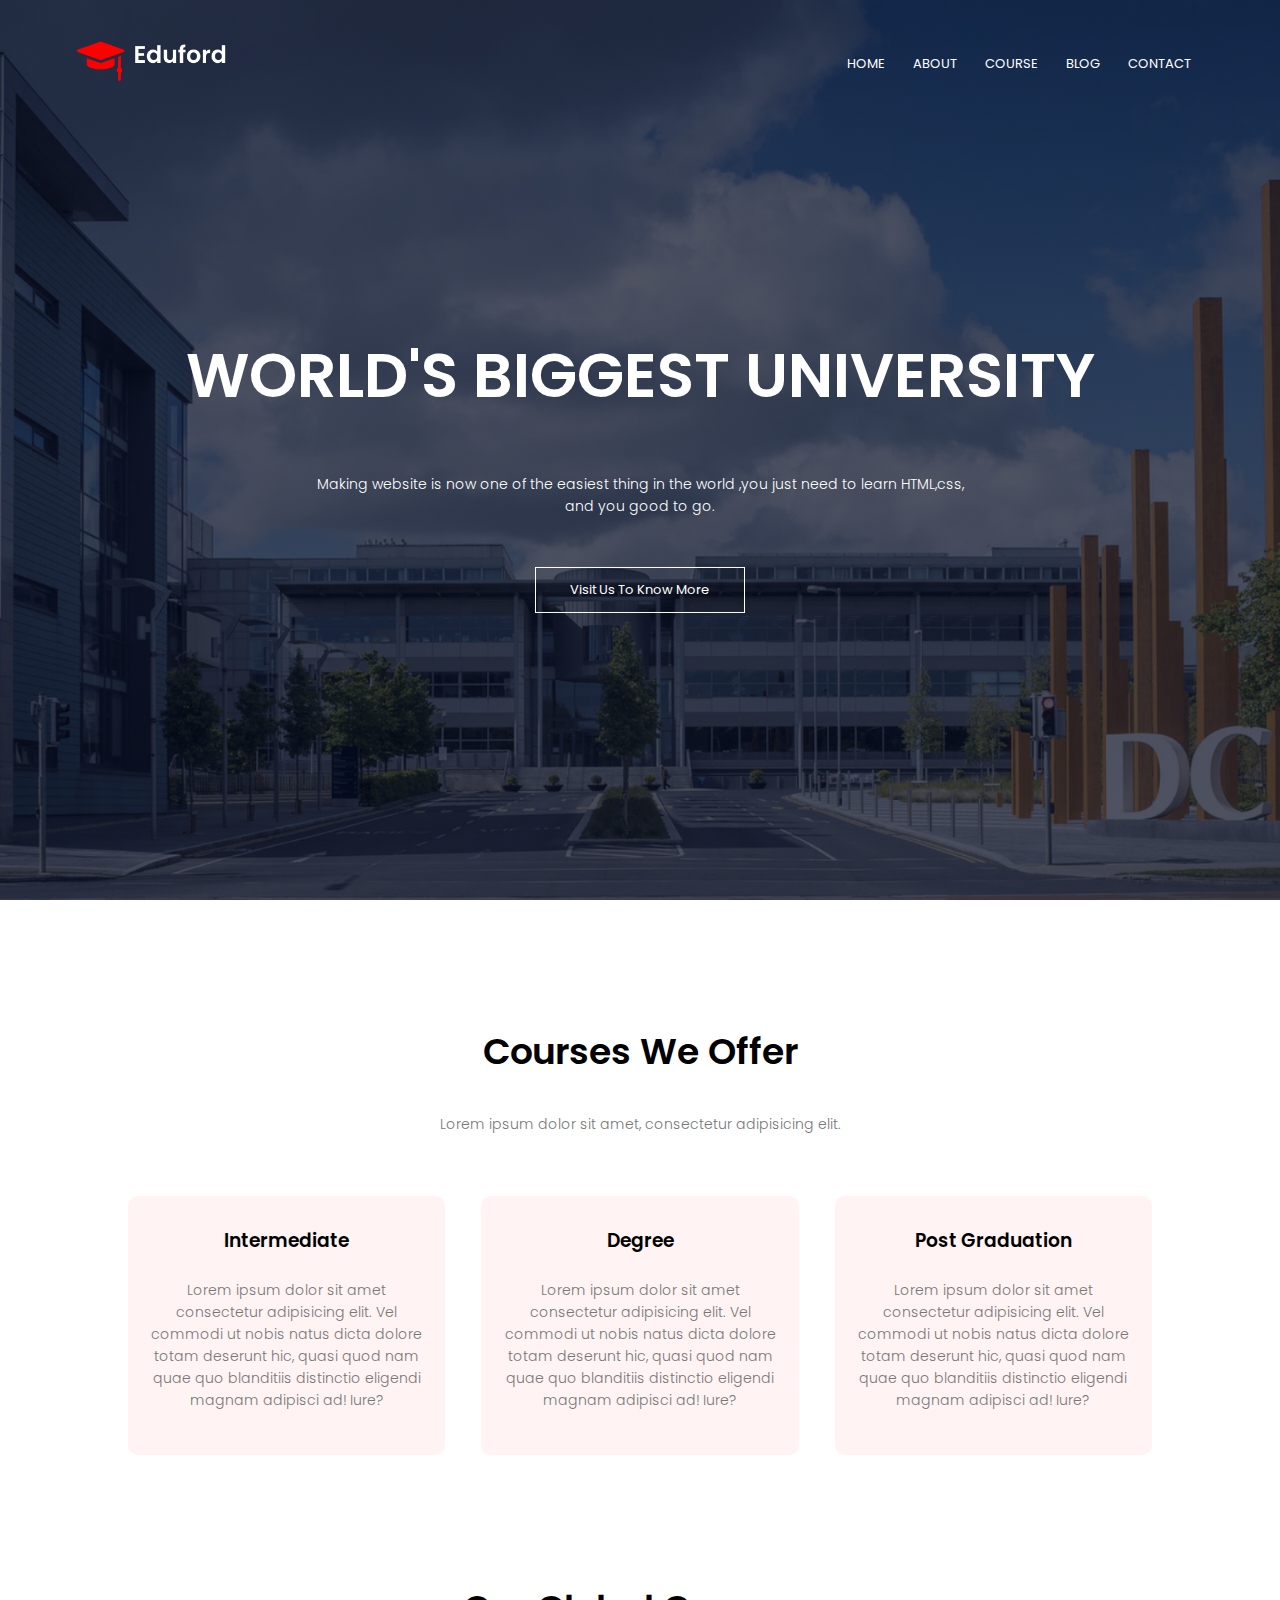
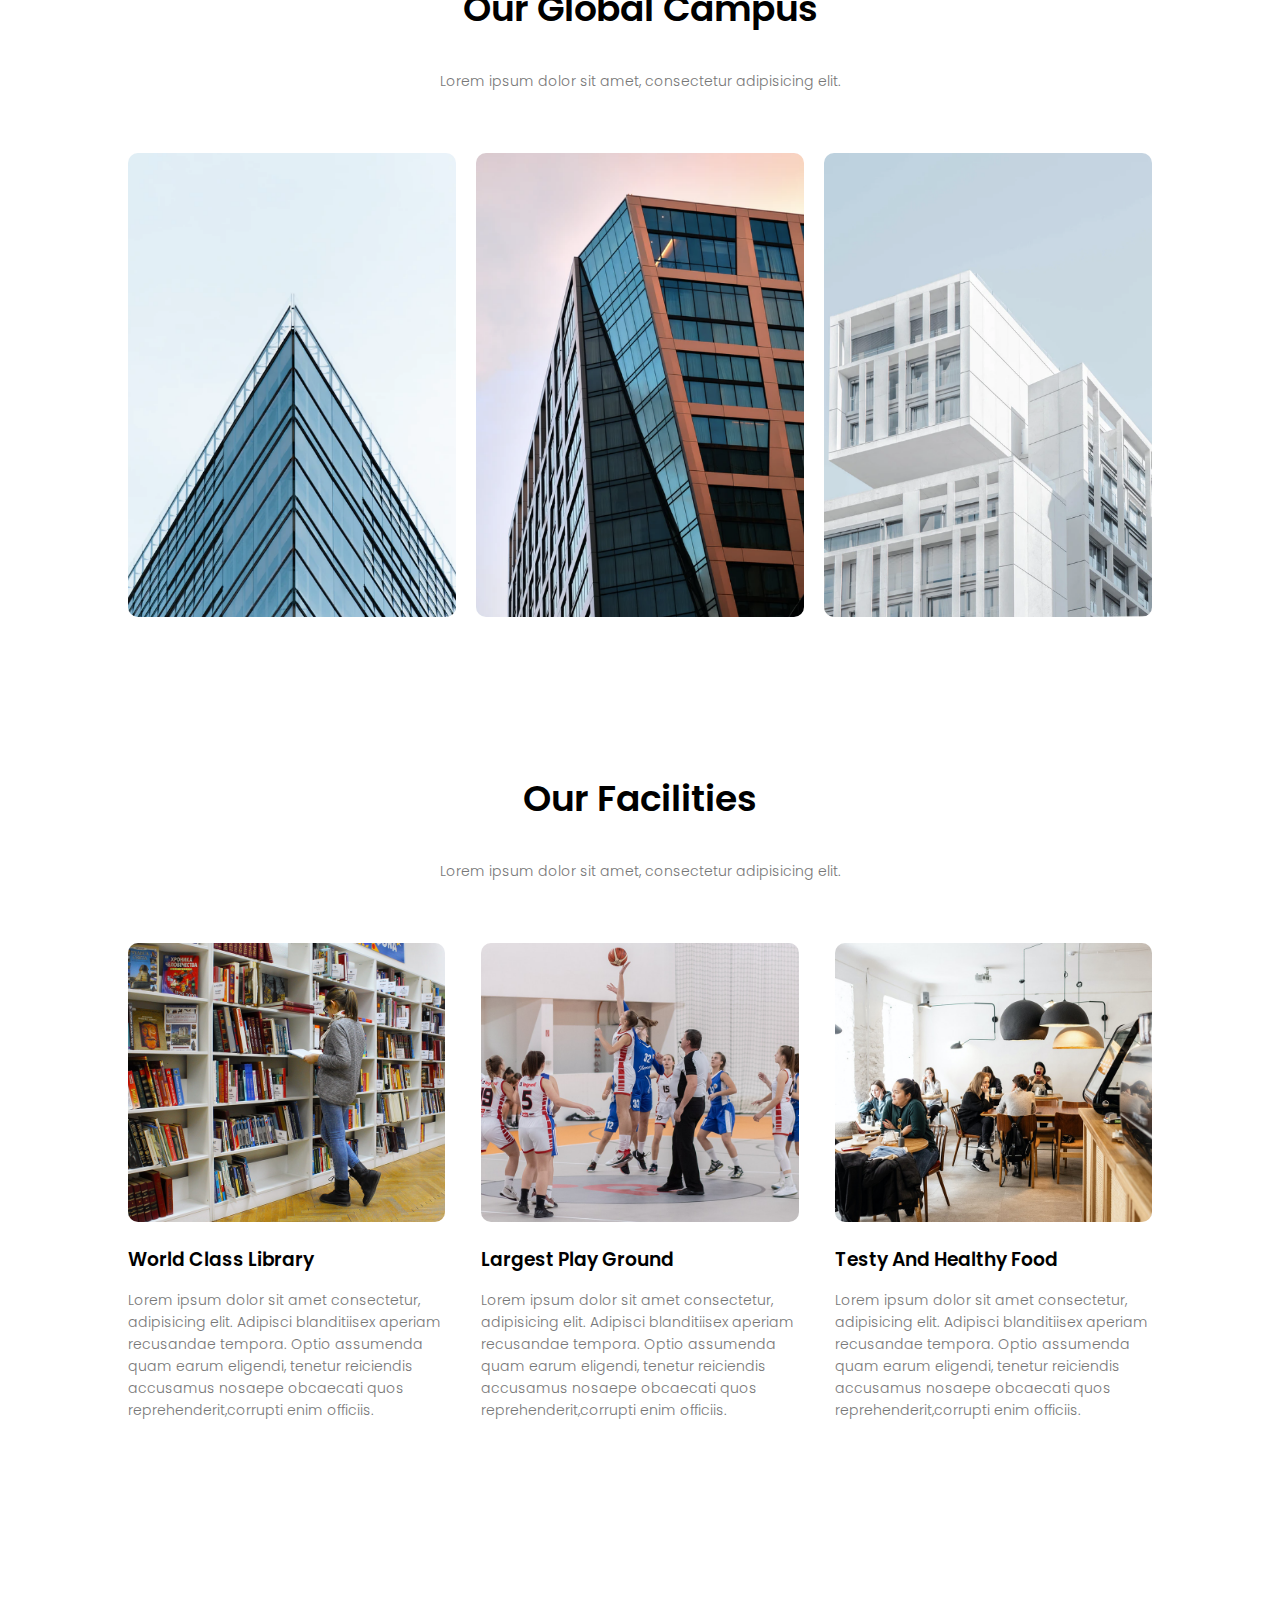
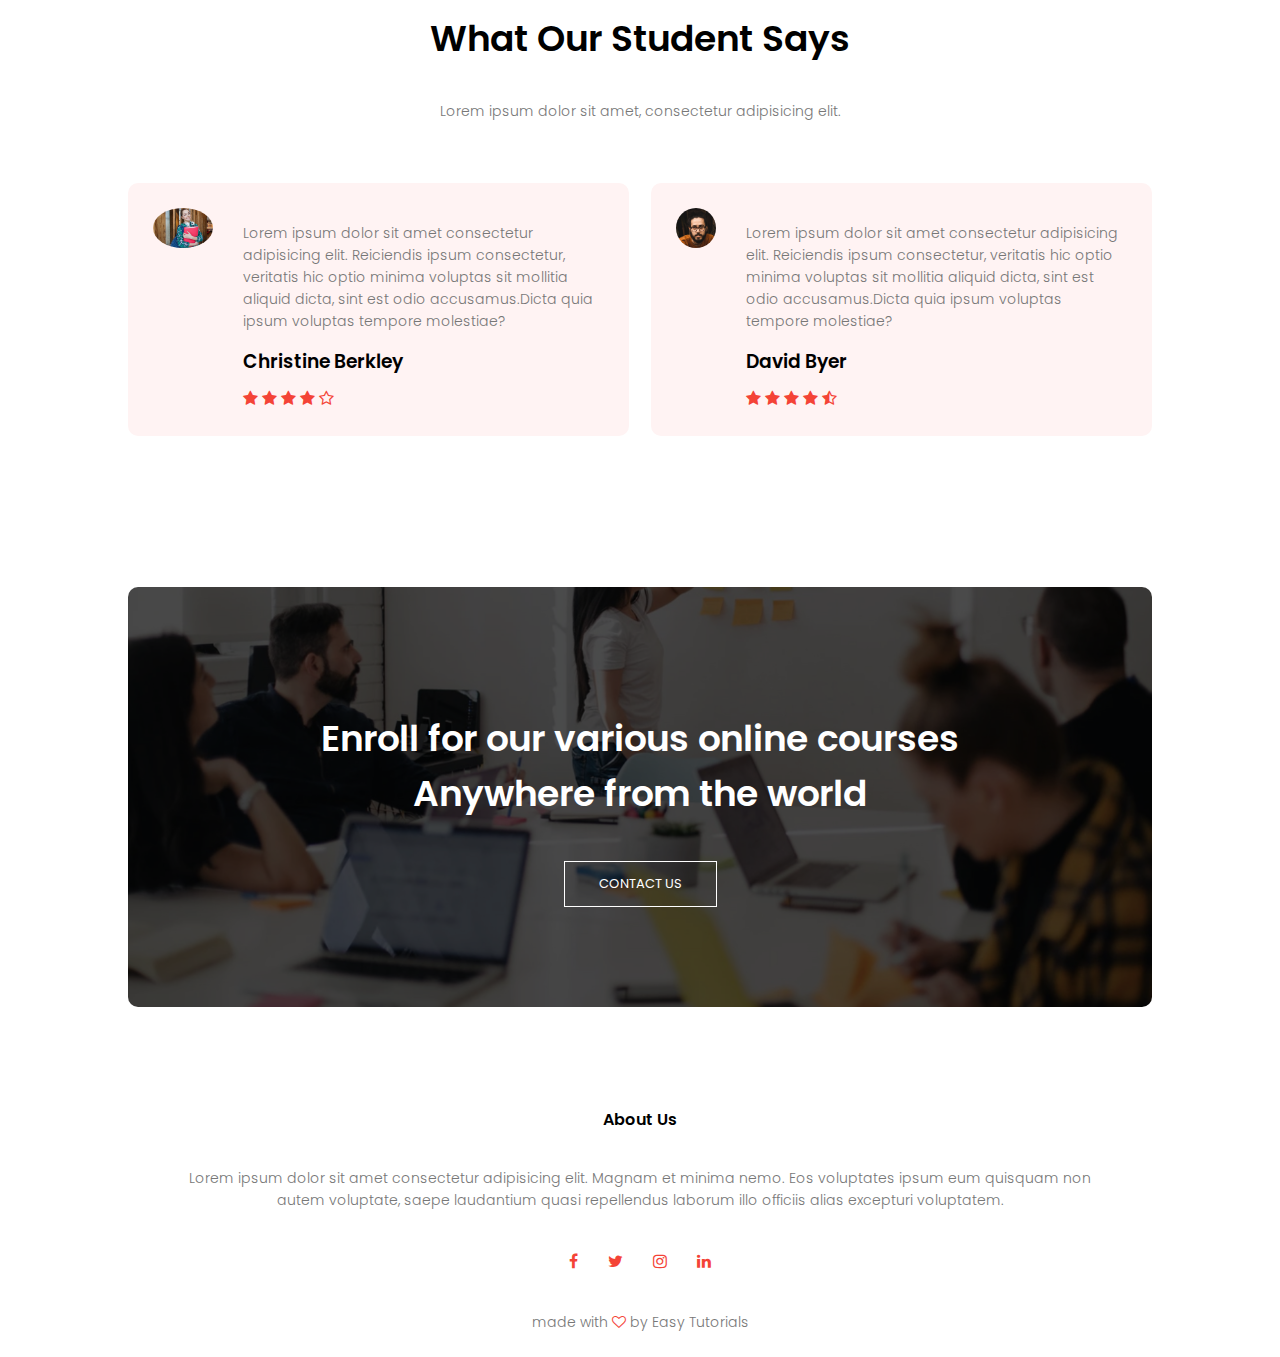
<file: index.html>
<!DOCTYPE html>
<html lang="en">
<head>
    <meta charset="UTF-8">
    <meta name="viewport" content="width=device-width, initial-scale=1.0">
    <title>university website design</title>
    <link rel="stylesheet" href="university.css">
    <link rel="preconnect" href="https://fonts.googleapis.com">
<link rel="preconnect" href="https://fonts.gstatic.com" crossorigin>
<link href="https://fonts.googleapis.com/css2?family=Poppins:wght@100;300;400;600;700&display=swap"
 rel="stylesheet">
 <link rel="stylesheet" href="https://stackpath.bootstrapcdn.com/font-awesome/4.7.0/css/font-awesome.min.css">
</head>
<body>
    <section class="header">
       <nav>
        <a href="proj.html"><img src="eduford_img/logo.png"></a>
        <div class="nav-links" id="navLinks">
            <i class="fa fa-times" onclick="hidemenu()"></i>
            

            <ul>
                <li><a href="proj.html">HOME</a></li>
                <li><a href="about.html">ABOUT</a></li>
                <li><a href="course.html">COURSE</a></li>
                <li><a href="blog.html">BLOG</a></li>
                <li><a href="contact.html">CONTACT</a></li>
           

            </ul>
        </div>
        <i class="fa fa-bars" onclick="showmenu()"></i>

       </nav> 
       <div class="text-box">
        <h1>WORLD'S BIGGEST UNIVERSITY</h1>
        <P>Making website is now one of the easiest thing in the world ,you just need 
            to learn HTML,css,<br> and you good to go.
        </P>
        <a href=""class="hero-btn">Visit Us To Know More</a>
       </div>
       </div>
    </section>


    <section class="Course">
        <h1>Courses We Offer</h1>
        <p>Lorem ipsum dolor sit amet, consectetur adipisicing elit.</p>
        
        <div class="row">
          <div class="course-col">
            <h3>Intermediate</h3>
            <p> Lorem ipsum dolor sit amet consectetur adipisicing elit. Vel commodi ut nobis natus dicta 
                dolore totam deserunt hic, quasi quod nam quae quo blanditiis distinctio eligendi magnam 
                adipisci ad! Iure?</p>
           </div>

           <div class="course-col">
            <h3>Degree</h3>
            <p> Lorem ipsum dolor sit amet consectetur adipisicing elit. Vel commodi ut nobis natus dicta 
                dolore totam deserunt hic, quasi quod nam quae quo blanditiis distinctio eligendi magnam 
                adipisci ad! Iure?</p>
           </div>

           <div class="course-col">
            <h3>Post Graduation</h3>
            <p> Lorem ipsum dolor sit amet consectetur adipisicing elit. Vel commodi ut nobis natus dicta 
                dolore totam deserunt hic, quasi quod nam quae quo blanditiis distinctio eligendi magnam 
                adipisci ad! Iure?</p>
           </div>
     </div>
    </section>

    <section class="Campus">
        <h1>Our Global Campus</h1>
        <p>Lorem ipsum dolor sit amet, consectetur adipisicing elit.</p>
         <div class="row">
            <div class="campus-col">
                <img src="eduford_img/london.png">
                <div class="layer">
                    <h3>LONDON</h3>
                </div>
            </div>
            <div class="campus-col">
                <img src="eduford_img/newyork.png">
                <div class="layer">
                    <h3>NEW YORK</h3>
                </div>
            </div>
            <div class="campus-col">
                <img src="eduford_img/washington.png">
                <div class="layer">
                    <h3>WASHINGTON</h3>
                </div>
            </div>
        </div>
         </section>

         <section class="Facilities">
            <h1>Our Facilities</h1>
            <p>Lorem ipsum dolor sit amet, consectetur adipisicing elit.</p> 
            <div class="row">
                <div class="facilities-col">
                    <img src="eduford_img/library.png">
                    <h3>World Class Library</h3>
                    <p>Lorem ipsum dolor sit amet consectetur, adipisicing elit. Adipisci blanditiisex aperiam 
                        recusandae tempora. Optio assumenda quam earum eligendi, tenetur reiciendis accusamus 
                        nosaepe obcaecati quos reprehenderit,corrupti enim officiis.</p>

                </div>
                <div class="facilities-col">
                    <img src="eduford_img/basketball.png">
                    <h3>Largest Play Ground</h3>
                    <p>Lorem ipsum dolor sit amet consectetur, adipisicing elit. Adipisci blanditiisex aperiam 
                        recusandae tempora. Optio assumenda quam earum eligendi, tenetur reiciendis accusamus 
                        nosaepe obcaecati quos reprehenderit,corrupti enim officiis.</p>

                </div>
                <div class="facilities-col">
                    <img src="eduford_img/cafeteria.png">
                    <h3>Testy And Healthy Food</h3>
                    <p>Lorem ipsum dolor sit amet consectetur, adipisicing elit. Adipisci blanditiisex aperiam 
                        recusandae tempora. Optio assumenda quam earum eligendi, tenetur reiciendis accusamus 
                        nosaepe obcaecati quos reprehenderit,corrupti enim officiis.</p>

                </div>
            </div>
        </section>
      
        <section class="Testimonials">
            <h1>What Our Student Says</h1>
            <p>Lorem ipsum dolor sit amet, consectetur adipisicing elit.</p> 
            <div class="row">
                <div class="testimonials-col">
                <img src="eduford_img/stud.png">
                <div>
                    <p>Lorem ipsum dolor sit amet consectetur adipisicing elit. Reiciendis ipsum consectetur, veritatis hic 
                       optio minima voluptas sit mollitia aliquid dicta, sint est odio accusamus.Dicta quia ipsum
                       voluptas tempore molestiae?</p>
                       <h3>Christine Berkley</h3>
                       <i class="fa fa-star"></i>
                       <i class="fa fa-star"></i>
                       <i class="fa fa-star"></i>
                       <i class="fa fa-star"></i>
                       <i class="fa fa-star-o"></i>


                </div>
                </div>
                <div class="testimonials-col">
                    <img src="eduford_img/user2.jpg">
                    <div>
                        <p>Lorem ipsum dolor sit amet consectetur adipisicing elit. Reiciendis ipsum consectetur, veritatis hic 
                           optio minima voluptas sit mollitia aliquid dicta, sint est odio accusamus.Dicta quia ipsum
                           voluptas tempore molestiae?</p>
                           <h3>David Byer</h3>
                       <i class="fa fa-star"></i>
                       <i class="fa fa-star"></i>
                       <i class="fa fa-star"></i>
                       <i class="fa fa-star"></i>
                       <i class="fa fa-star-half-o"></i>

                    </div>
                    </div>
            </div>
        </section>

        <section class="cta">
            <h1>Enroll for our various online courses<br>Anywhere from the world</h1>
            <a href="" class="hero-btn">CONTACT US</a>
        </section>

        <section  class="footer">
            <h4>About Us</h4>
             <p>Lorem ipsum dolor sit amet consectetur adipisicing elit. Magnam et minima nemo. 
                Eos voluptates ipsum eum quisquam non<br>autem voluptate, saepe laudantium quasi repellendus 
                laborum illo officiis alias excepturi voluptatem.</p>
               <div class="icons">
                <i class="fa fa-facebook"></i>
                <i class="fa fa-twitter"></i>
                <i class="fa fa-instagram"></i>
                <i class="fa fa-linkedin"></i>
          
            </div>
            <p>made with <i class="fa fa-heart-o"></i> by Easy Tutorials</p>
            
        </section>


    <script>

          var navLinks=document.getElementById("navLinks")
          function showmenu(){
            navLinks.style.right="0";
          }
          function hidemenu(){
            navLinks.style.right="-200px";

          }


    </script>
</body>
</html>
</file>
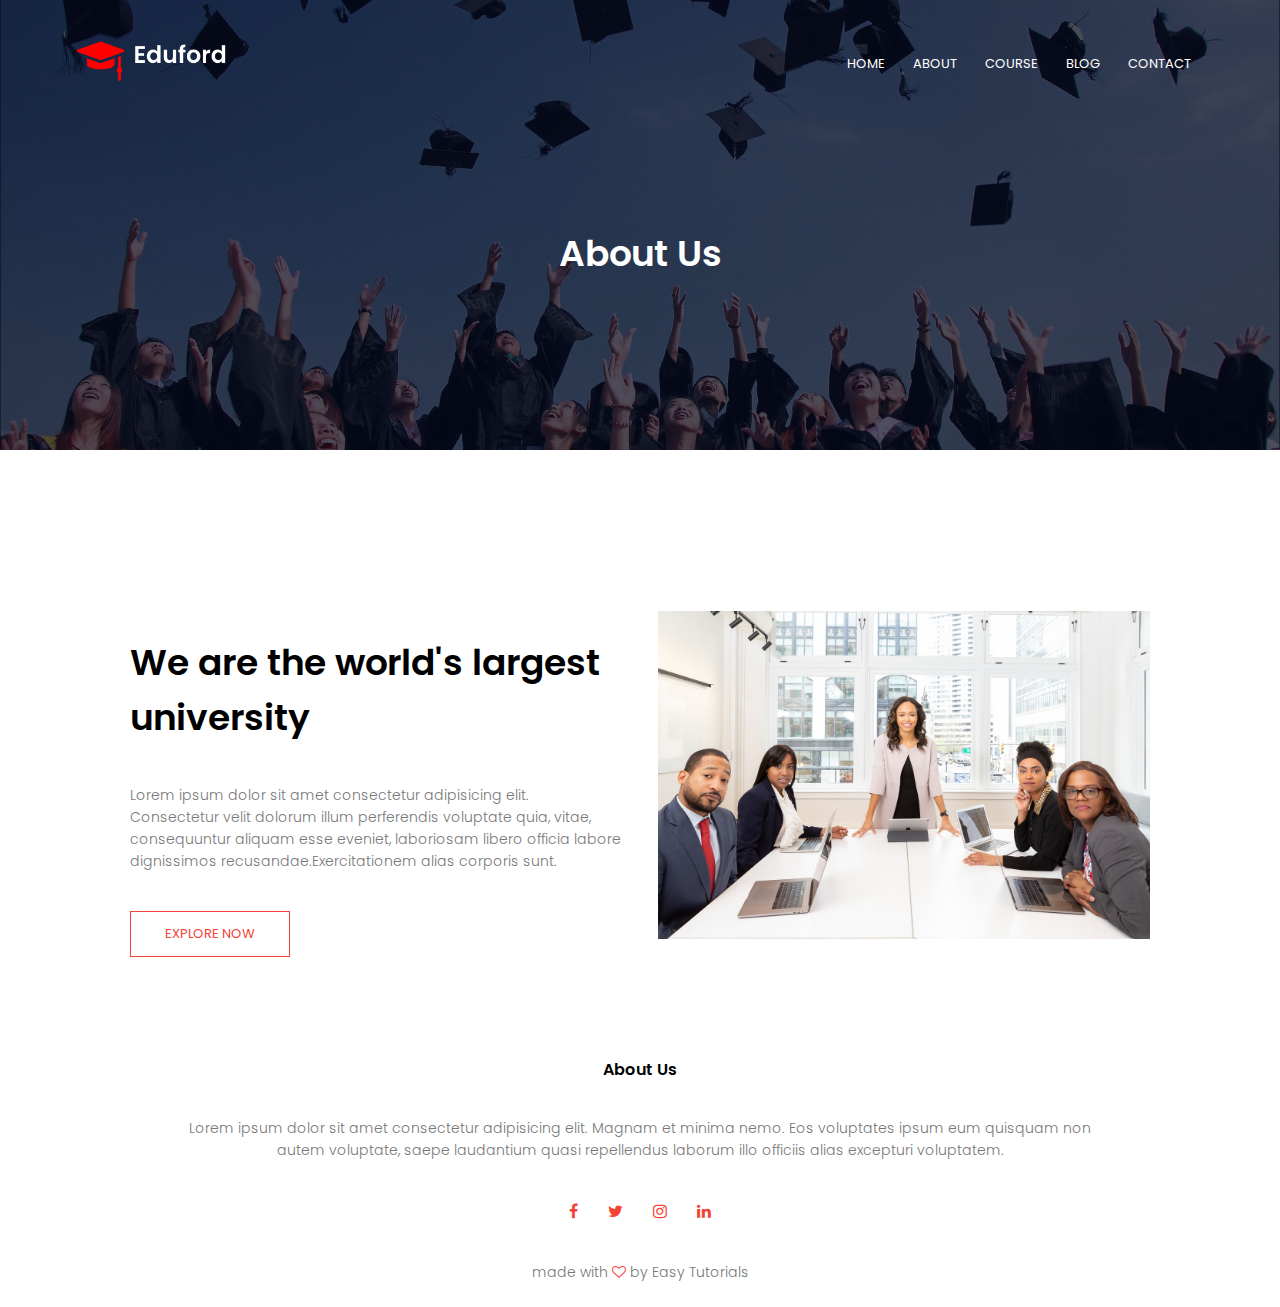
<file: about.html>
<!DOCTYPE html>
<html lang="en">
<head>
    <meta charset="UTF-8">
    <meta name="viewport" content="width=device-width, initial-scale=1.0">
    <title>university website design</title>
    <link rel="stylesheet" href="university.css">
    <link rel="preconnect" href="https://fonts.googleapis.com">
<link rel="preconnect" href="https://fonts.gstatic.com" crossorigin>
<link href="https://fonts.googleapis.com/css2?family=Poppins:wght@100;300;400;600;700&display=swap"
 rel="stylesheet">
 <link rel="stylesheet" href="https://stackpath.bootstrapcdn.com/font-awesome/4.7.0/css/font-awesome.min.css">
</head>
<body>
    <section class="sub-header">
       <nav>
        <a href="proj.html"><img src="eduford_img/logo.png"></a>
        <div class="nav-links" id="navLinks">
            <i class="fa fa-times" onclick="hidemenu()"></i>
             <ul>
                <li><a href="proj.html">HOME</a></li>
                <li><a href="about.html">ABOUT</a></li>
                <li><a href="course.html">COURSE</a></li>
                <li><a href="blog.html">BLOG</a></li>
                <li><a href="contact.html">CONTACT</a></li>
            </ul>
        </div>
        <i class="fa fa-bars" onclick="showmenu()"></i>

       </nav> 

       <h1>About Us</h1>
       </section>
       
       <section class="about-us">
        <div class="row">
        <div class="about-col">
            <h1>We are the world's largest university</h1>
            <p>Lorem ipsum dolor sit amet consectetur adipisicing elit. Consectetur velit dolorum illum perferendis
                 voluptate quia, vitae, consequuntur aliquam esse eveniet, laboriosam libero officia labore dignissimos 
                 recusandae.Exercitationem alias corporis sunt.</p>
                 <a href=""class="hero-btn red-btn">EXPLORE NOW</a>
         </div>
         <div class="about-col">
            <img src="eduford_img/about.jpg">
         </div>  
        </div>
       </section>

       <section  class="footer">
            <h4>About Us</h4>
             <p>Lorem ipsum dolor sit amet consectetur adipisicing elit. Magnam et minima nemo. 
                Eos voluptates ipsum eum quisquam non<br>autem voluptate, saepe laudantium quasi repellendus 
                laborum illo officiis alias excepturi voluptatem.</p>
               <div class="icons">
                <i class="fa fa-facebook"></i>
                <i class="fa fa-twitter"></i>
                <i class="fa fa-instagram"></i>
                <i class="fa fa-linkedin"></i>
          
            </div>
            <p>made with <i class="fa fa-heart-o"></i> by Easy Tutorials</p>
            
        </section>


    <script>

          var navLinks=document.getElementById("navLinks")
          function showmenu(){
            navLinks.style.right="0";
          }
          function hidemenu(){
            navLinks.style.right="-200px";

          }


    </script>
</body>
</html>
</file>
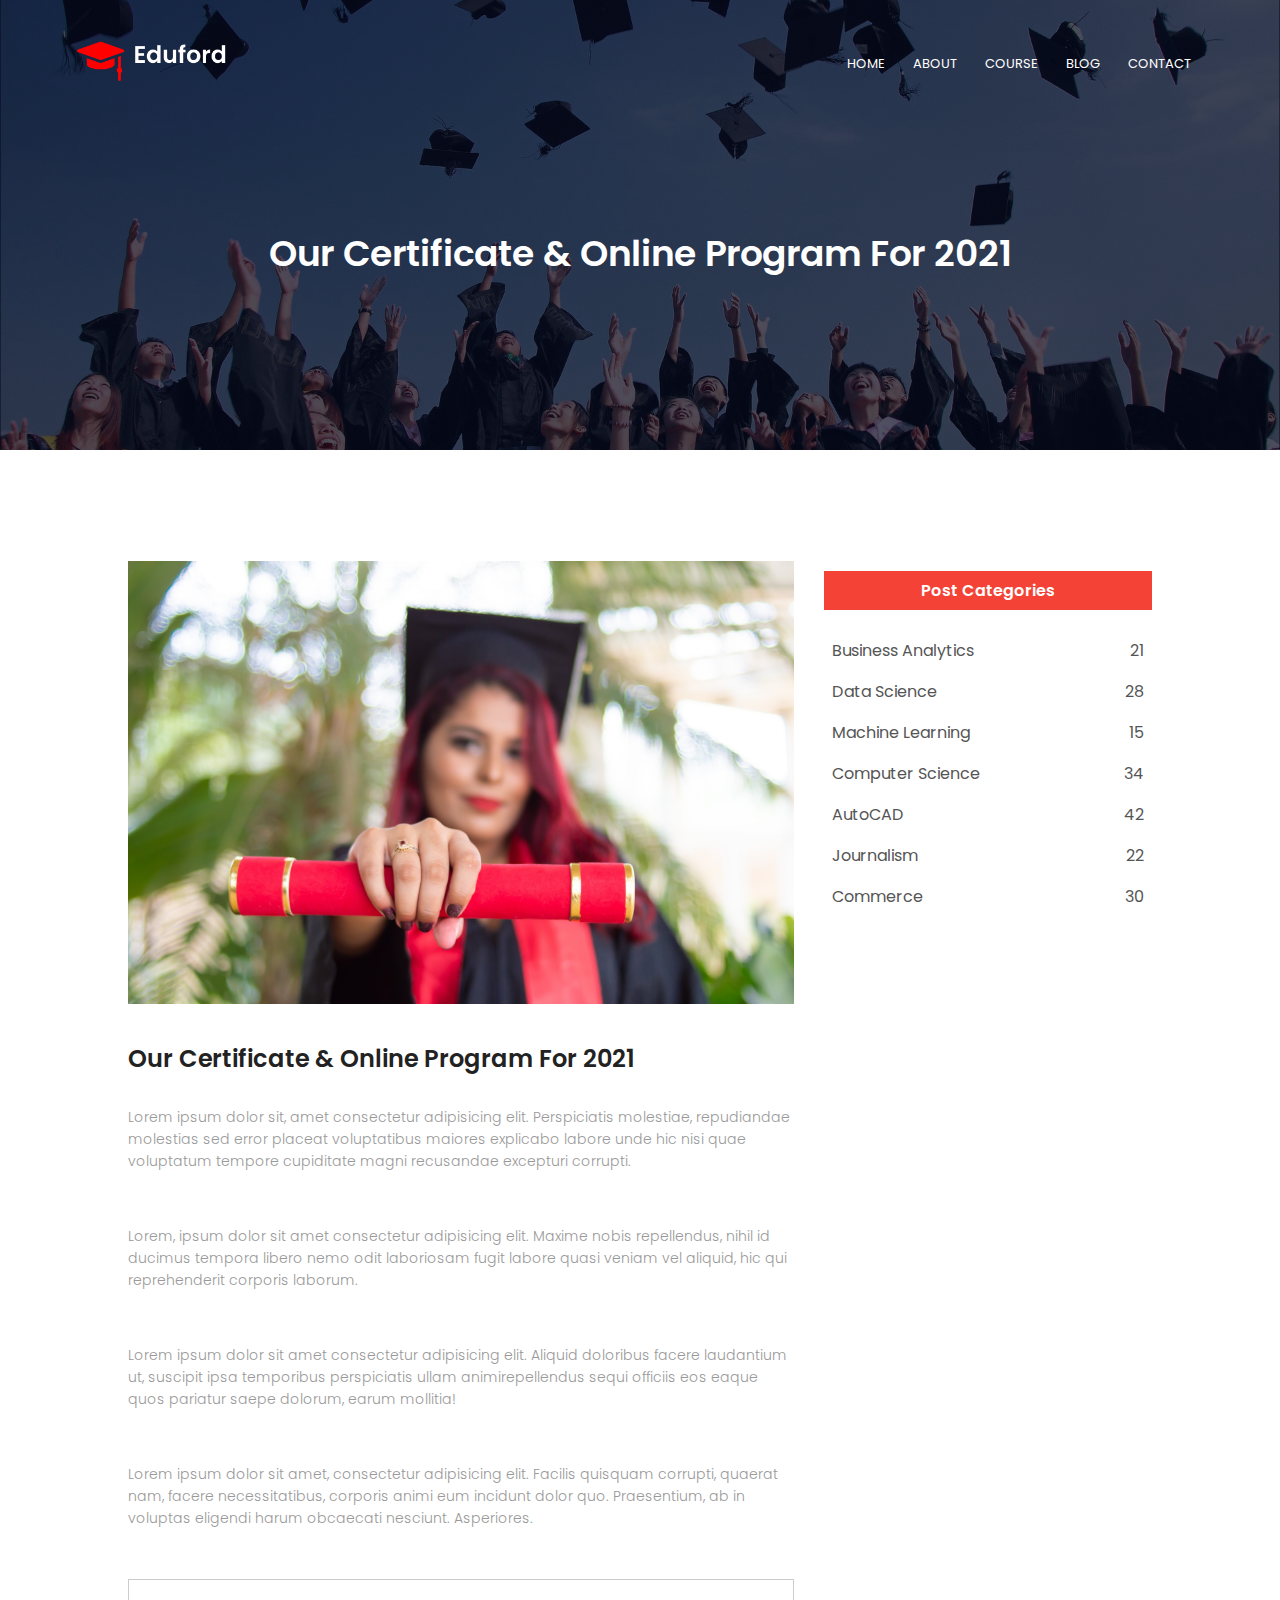
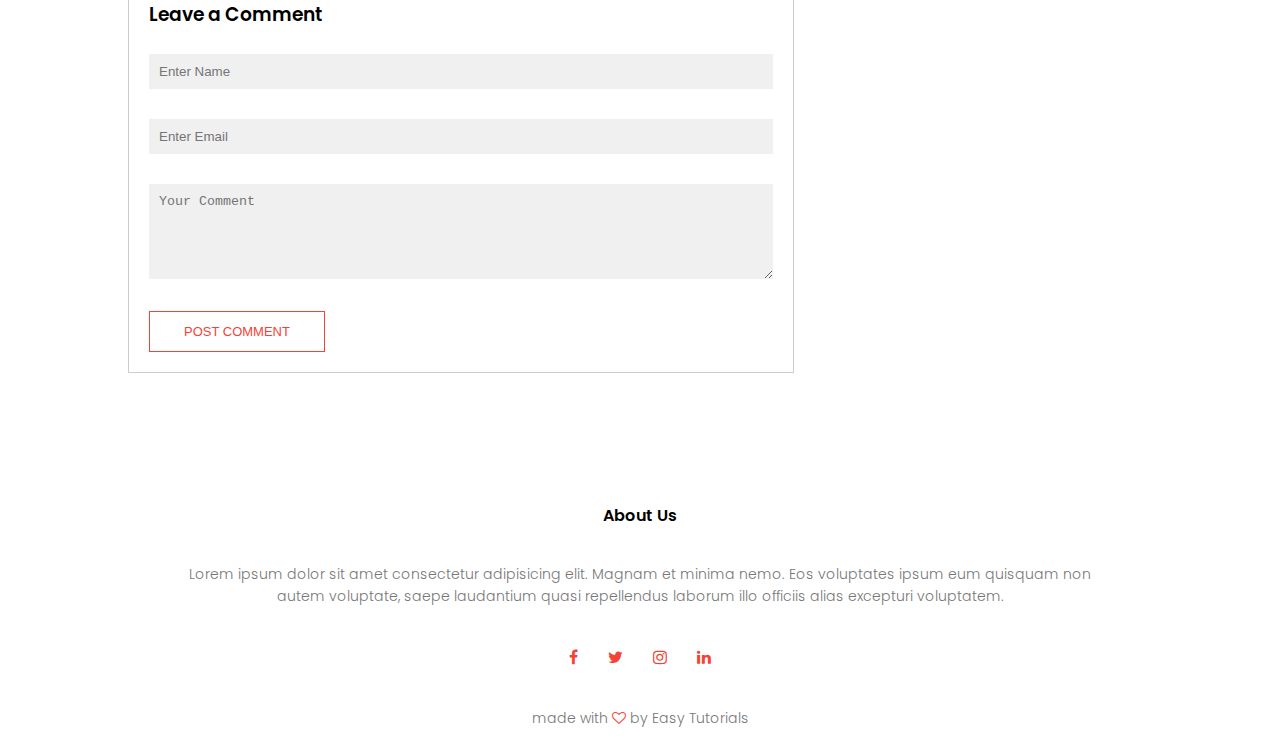
<file: blog.html>
<!DOCTYPE html>
<html lang="en">
<head>
    <meta charset="UTF-8">
    <meta name="viewport" content="width=device-width, initial-scale=1.0">
    <title>university website design</title>
    <link rel="stylesheet" href="university.css">
    <link rel="preconnect" href="https://fonts.googleapis.com">
<link rel="preconnect" href="https://fonts.gstatic.com" crossorigin>
<link href="https://fonts.googleapis.com/css2?family=Poppins:wght@100;300;400;600;700&display=swap"
 rel="stylesheet">
 <link rel="stylesheet" href="https://stackpath.bootstrapcdn.com/font-awesome/4.7.0/css/font-awesome.min.css">
</head>
<body>
    <section class="sub-header">
       <nav>
        <a href="proj.html"><img src="eduford_img/logo.png"></a>
        <div class="nav-links" id="navLinks">
            <i class="fa fa-times" onclick="hidemenu()"></i>
             <ul>
                <li><a href="proj.html">HOME</a></li>
                <li><a href="about.html">ABOUT</a></li>
                <li><a href="course.html">COURSE</a></li>
                <li><a href="blog.html">BLOG</a></li>
                <li><a href="contact.html">CONTACT</a></li>
           
            </ul>
        </div>
        <i class="fa fa-bars" onclick="showmenu()"></i>

       </nav> 

       <h1>Our Certificate & Online Program For 2021</h1>
       </section>
      

    <section class="blog-content">
       
       <div class="row">
           <div class="blog-left">
              <img src="eduford_img/certificate.jpg">
              <h2>Our Certificate & Online Program For 2021</h2>
              <p>Lorem ipsum dolor sit, amet consectetur adipisicing elit. Perspiciatis molestiae, 
                 repudiandae molestias sed error placeat voluptatibus maiores explicabo labore unde
                 hic nisi quae voluptatum tempore cupiditate magni recusandae excepturi corrupti.</p>
                 <br>
                 <p>Lorem, ipsum dolor sit amet consectetur adipisicing elit. Maxime nobis repellendus, 
                    nihil id ducimus tempora libero nemo odit laboriosam fugit labore quasi veniam vel aliquid, 
                    hic qui reprehenderit corporis laborum.</p>
                    <br>
                <p>Lorem ipsum dolor sit amet consectetur adipisicing elit. Aliquid doloribus facere laudantium ut, 
                    suscipit ipsa temporibus perspiciatis ullam animirepellendus sequi officiis eos eaque 
                     quos pariatur saepe dolorum, earum mollitia!</p>
                <br>
                <p>Lorem ipsum dolor sit amet, consectetur adipisicing elit. Facilis quisquam corrupti,
                   quaerat nam, facere necessitatibus, corporis animi eum incidunt dolor quo. Praesentium, 
                    ab in voluptas eligendi harum obcaecati nesciunt. Asperiores.</p>

                  <div class="Comment-box">
                    <h3>Leave a Comment</h3>

                    <form class="Comment-form">
                        <input type="text" placeholder="Enter Name">
                        <input type="email" placeholder="Enter Email">
                        <textarea rows="5" placeholder="Your Comment"></textarea>
                        <button type="submit" class="hero-btn red-btn">POST COMMENT</button>                 
                     </form>
                  </div>


           </div>
        <div class="blog-right">
        <h3>Post Categories</h3>
        <div>
            <span>Business Analytics</span>
            <span>21</span>
        </div>
        <div>
            <span>Data Science</span>
            <span>28</span>
        </div>
        <div>
            <span>Machine Learning</span>
            <span>15</span>
        </div>

        <div>
            <span>Computer Science</span>
            <span>34</span>
        </div>
        <div>
            <span>AutoCAD</span>
            <span>42</span>
        </div>
        <div>
            <span>Journalism</span>
            <span>22</span>
        </div>
        <div>
            <span>Commerce</span>
            <span>30</span>
        </div>
        
        </div>

       </div>

       </section>
       

   



      
       <section  class="footer">
            <h4>About Us</h4>
             <p>Lorem ipsum dolor sit amet consectetur adipisicing elit. Magnam et minima nemo. 
                Eos voluptates ipsum eum quisquam non<br>autem voluptate, saepe laudantium quasi repellendus 
                laborum illo officiis alias excepturi voluptatem.</p>
               <div class="icons">
                <i class="fa fa-facebook"></i>
                <i class="fa fa-twitter"></i>
                <i class="fa fa-instagram"></i>
                <i class="fa fa-linkedin"></i>
          
            </div>
            <p>made with <i class="fa fa-heart-o"></i> by Easy Tutorials</p>
            
        </section>


    <script>

          var navLinks=document.getElementById("navLinks")
          function showmenu(){
            navLinks.style.right="0";
          }
          function hidemenu(){
            navLinks.style.right="-200px";

          }


    </script>
</body>
</html>
</file>
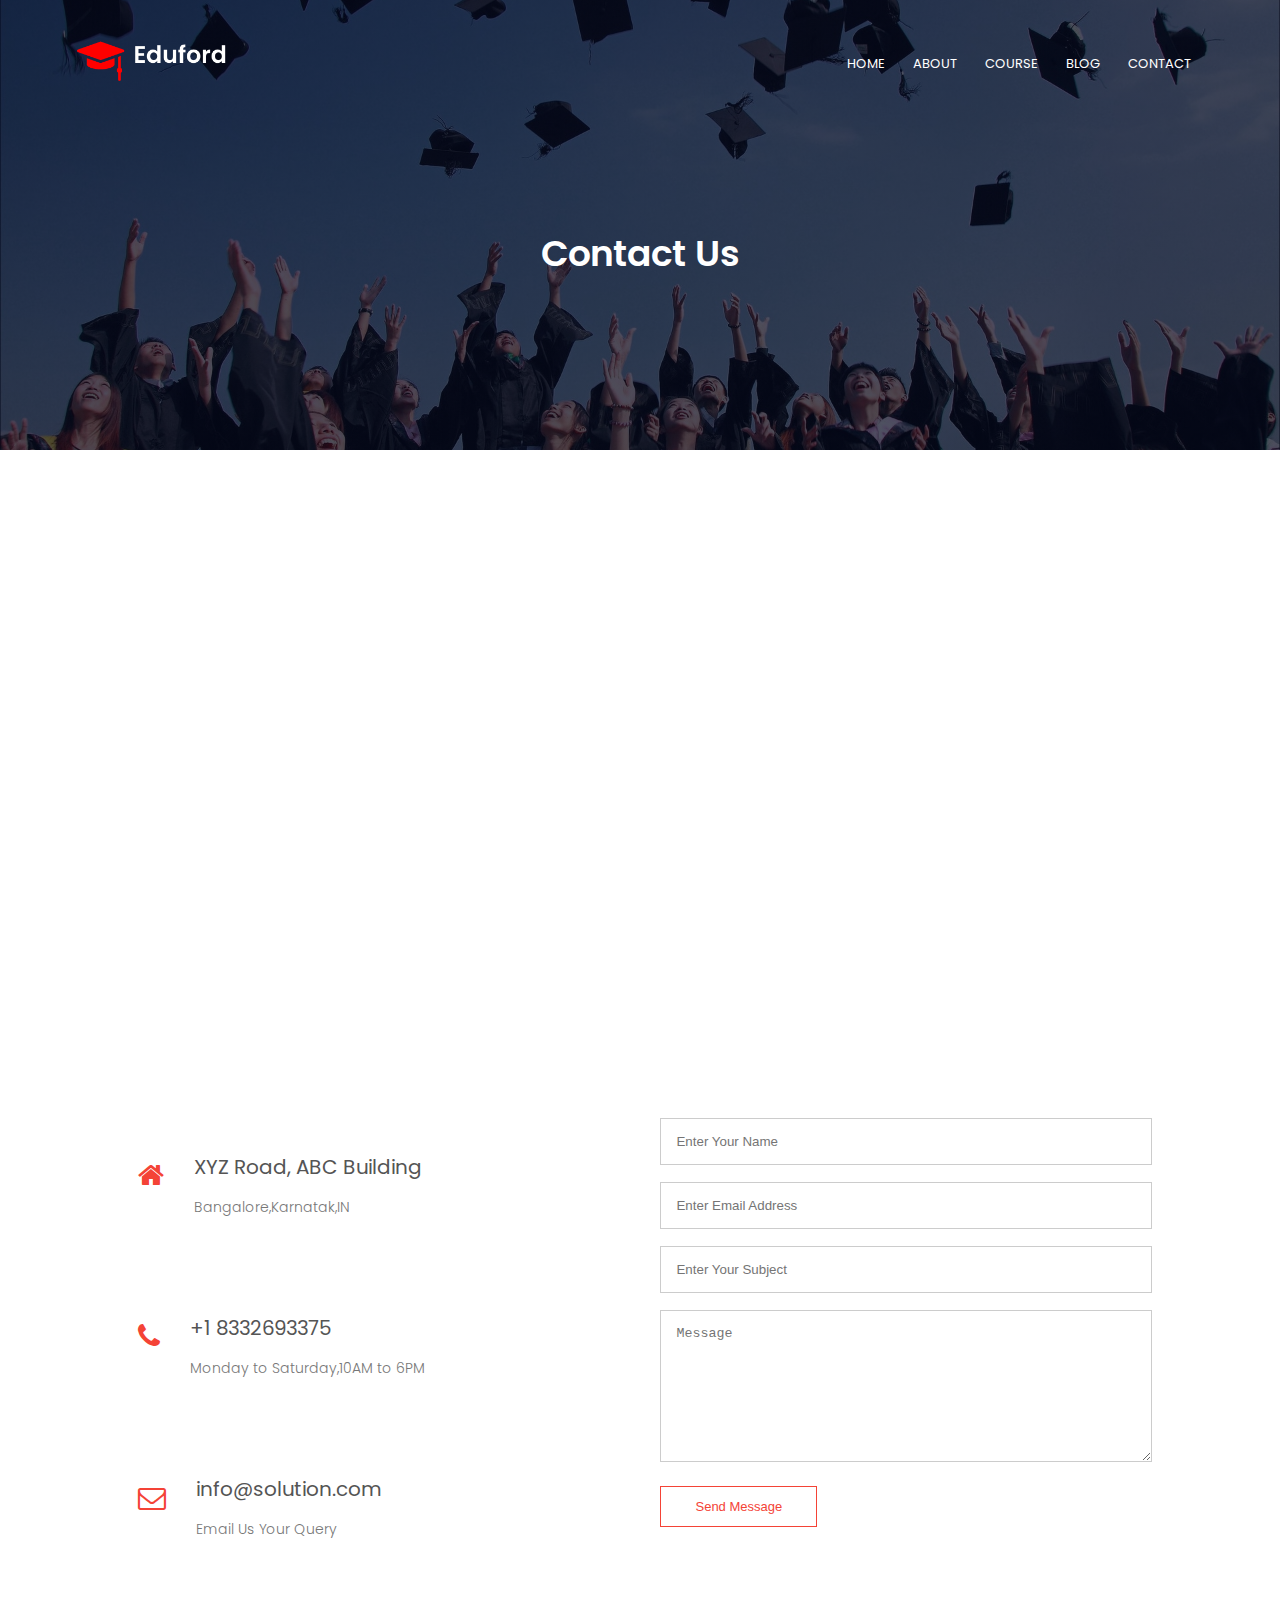
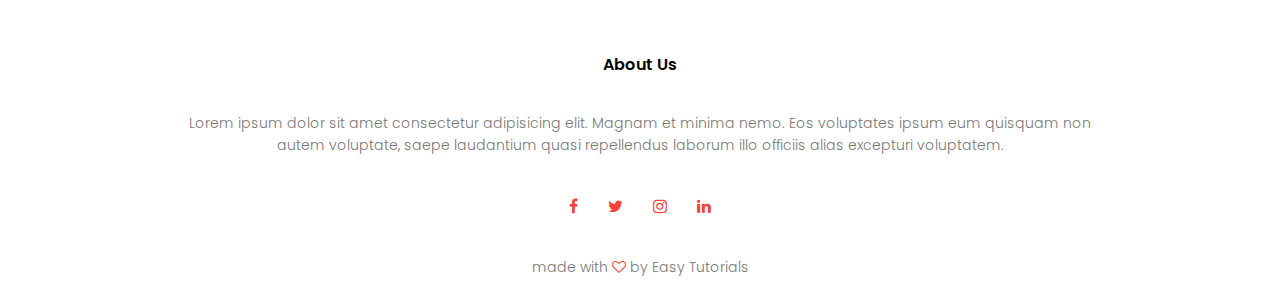
<file: contact.html>
<!DOCTYPE html>
<html lang="en">
<head>
    <meta charset="UTF-8">
    <meta name="viewport" content="width=device-width, initial-scale=1.0">
    <title>university website design</title>
    <link rel="stylesheet" href="university.css">
    <link rel="preconnect" href="https://fonts.googleapis.com">
<link rel="preconnect" href="https://fonts.gstatic.com" crossorigin>
<link href="https://fonts.googleapis.com/css2?family=Poppins:wght@100;300;400;600;700&display=swap"
 rel="stylesheet">
 <link rel="stylesheet" href="https://stackpath.bootstrapcdn.com/font-awesome/4.7.0/css/font-awesome.min.css">
</head>
<body>
    <section class="sub-header">
       <nav>
        <a href="proj.html"><img src="eduford_img/logo.png"></a>
        <div class="nav-links" id="navLinks">
            <i class="fa fa-times" onclick="hidemenu()"></i>
             <ul>
                <li><a href="proj.html">HOME</a></li>
                <li><a href="about.html">ABOUT</a></li>
                <li><a href="course.html">COURSE</a></li>
                <li><a href="blog.html">BLOG</a></li>
                <li><a href="contact.html">CONTACT</a></li>
            </ul>
        </div>
        <i class="fa fa-bars" onclick="showmenu()"></i>

       </nav> 

       <h1>Contact Us</h1>
       </section>
     
        <section class="location">
            <iframe src="https://www.google.com/maps/embed?pb=!1m14!1m12!1m3!1d30192.873422515764!2d74.
                         66346235!3d18.926561009746894!2m3!1f0!2f0!3f0!3m2!1i1024!2i768!4f13.1!5e0!3m2!1sen!2sin!
                         4v1729154935367!5m2!1sen!2sin" width="600" height="450" style="border:0;"
                         allowfullscreen="" loading="lazy"referrerpolicy="no-referrer-when-downgrade"></iframe>
            
                </section>
        <section class="contact-us">
            <div class="row">
                <div class="contact-col">
                    <div>
                        <i class="fa fa-home"></i>
                        <span>
                            <h5>XYZ Road, ABC Building</h5>
                            <p>Bangalore,Karnatak,IN</p>
                        </span>
                    </div>
                    <div>
                        <i class="fa fa-phone"></i>
                        <span>
                            <h5>+1 8332693375</h5>
                            <p>Monday to Saturday,10AM to 6PM</p>
                        </span>
                    </div>
                    <div>
                        <i class="fa fa-envelope-o"></i>
                        <span>
                            <h5>info@solution.com</h5>
                            <p>Email Us Your Query</p>
                        </span>
                    </div>
                </div>
                <div class="contact-col">
                    <form action="form-handler.php" method="post">
                       
                        <input type="text" name="name" placeholder="Enter Your Name"  required>
                        <input type="email"name="email" placeholder="Enter Email Address"  required>
                        <input type="text" name="subject" placeholder="Enter Your Subject"  required>
                        <textarea rows="8" name="message" placeholder="Message" required></textarea> 
                        <button type="submit" class="hero-btn red-btn">Send Message</button>
                   
                    </form>
                </div>
            </div>
        </section>


       
       <section  class="footer">
            <h4>About Us</h4>
             <p>Lorem ipsum dolor sit amet consectetur adipisicing elit. Magnam et minima nemo. 
                Eos voluptates ipsum eum quisquam non<br>autem voluptate, saepe laudantium quasi repellendus 
                laborum illo officiis alias excepturi voluptatem.</p>
               <div class="icons">
                <i class="fa fa-facebook"></i>
                <i class="fa fa-twitter"></i>
                <i class="fa fa-instagram"></i>
                <i class="fa fa-linkedin"></i>
          
            </div>
            <p>made with <i class="fa fa-heart-o"></i> by Easy Tutorials</p>
            
        </section>


    <script>

          var navLinks=document.getElementById("navLinks")
          function showmenu(){
            navLinks.style.right="0";
          }
          function hidemenu(){
            navLinks.style.right="-200px";

          }


    </script>
</body>
</html>
</file>
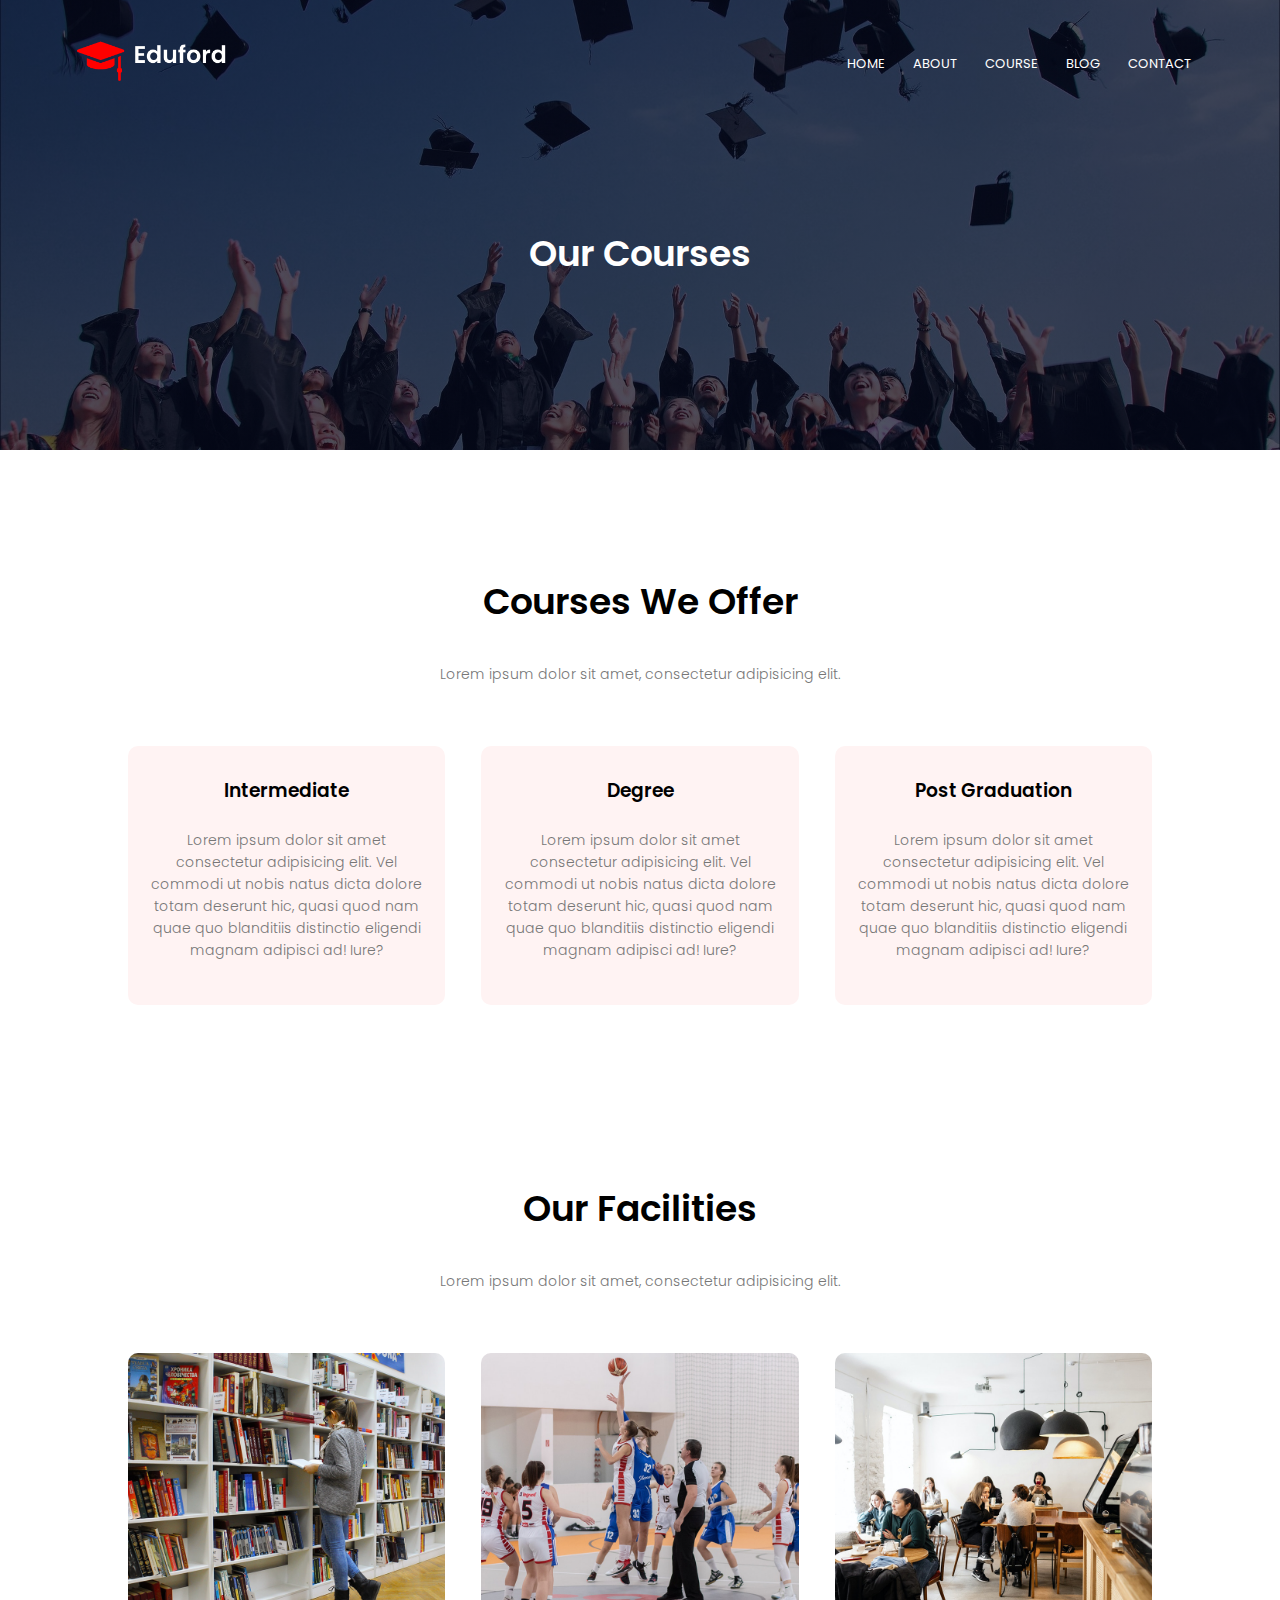
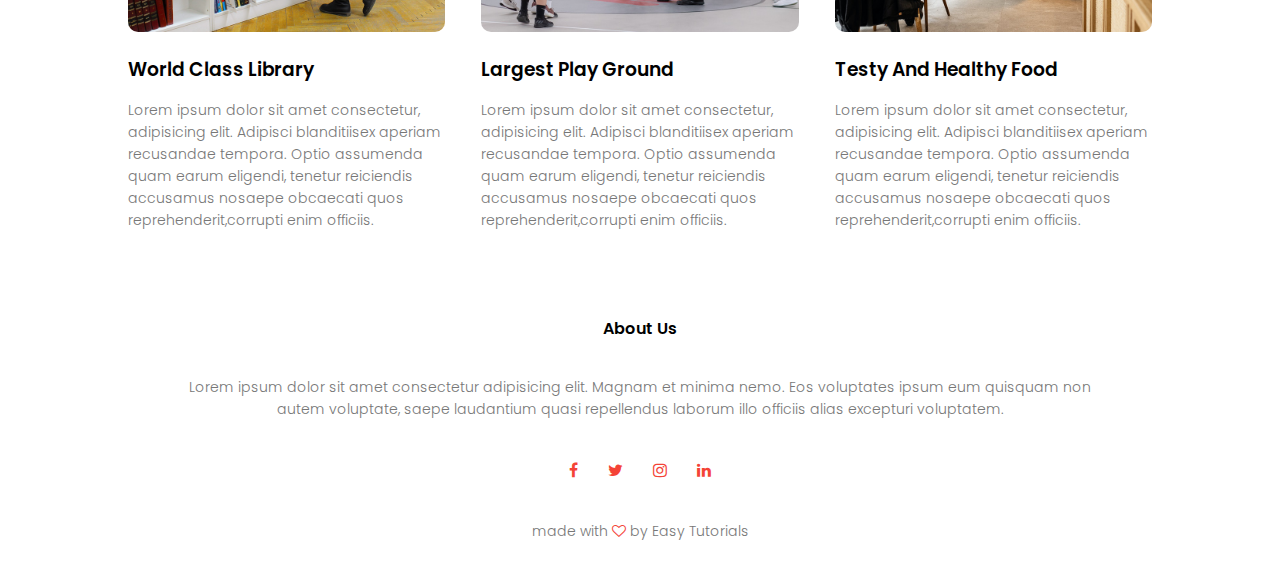
<file: course.html>
<!DOCTYPE html>
<html lang="en">
<head>
    <meta charset="UTF-8">
    <meta name="viewport" content="width=device-width, initial-scale=1.0">
    <title>university website design</title>
    <link rel="stylesheet" href="university.css">
    <link rel="preconnect" href="https://fonts.googleapis.com">
<link rel="preconnect" href="https://fonts.gstatic.com" crossorigin>
<link href="https://fonts.googleapis.com/css2?family=Poppins:wght@100;300;400;600;700&display=swap"
 rel="stylesheet">
 <link rel="stylesheet" href="https://stackpath.bootstrapcdn.com/font-awesome/4.7.0/css/font-awesome.min.css">
</head>
<body>
    <section class="sub-header">
       <nav>
        <a href="proj.html"><img src="eduford_img/logo.png"></a>
        <div class="nav-links" id="navLinks">
            <i class="fa fa-times" onclick="hidemenu()"></i>
             <ul>
                <li><a href="proj.html">HOME</a></li>
                <li><a href="about.html">ABOUT</a></li>
                <li><a href="course.html">COURSE</a></li>
                <li><a href="blog.html">BLOG</a></li>
                <li><a href="contact.html">CONTACT</a></li>
           
            </ul>
        </div>
        <i class="fa fa-bars" onclick="showmenu()"></i>

       </nav> 

       <h1>Our Courses</h1>
       </section>

       <section class="Course">
        <h1>Courses We Offer</h1>
        <p>Lorem ipsum dolor sit amet, consectetur adipisicing elit.</p>
        
        <div class="row">
          <div class="course-col">
            <h3>Intermediate</h3>
            <p> Lorem ipsum dolor sit amet consectetur adipisicing elit. Vel commodi ut nobis natus dicta 
                dolore totam deserunt hic, quasi quod nam quae quo blanditiis distinctio eligendi magnam 
                adipisci ad! Iure?</p>
           </div>

           <div class="course-col">
            <h3>Degree</h3>
            <p> Lorem ipsum dolor sit amet consectetur adipisicing elit. Vel commodi ut nobis natus dicta 
                dolore totam deserunt hic, quasi quod nam quae quo blanditiis distinctio eligendi magnam 
                adipisci ad! Iure?</p>
           </div>

           <div class="course-col">
            <h3>Post Graduation</h3>
            <p> Lorem ipsum dolor sit amet consectetur adipisicing elit. Vel commodi ut nobis natus dicta 
                dolore totam deserunt hic, quasi quod nam quae quo blanditiis distinctio eligendi magnam 
                adipisci ad! Iure?</p>
           </div>
     </div>
    </section>

    <section class="Facilities">
        <h1>Our Facilities</h1>
        <p>Lorem ipsum dolor sit amet, consectetur adipisicing elit.</p> 
        <div class="row">
            <div class="facilities-col">
                <img src="eduford_img/library.png">
                <h3>World Class Library</h3>
                <p>Lorem ipsum dolor sit amet consectetur, adipisicing elit. Adipisci blanditiisex aperiam 
                    recusandae tempora. Optio assumenda quam earum eligendi, tenetur reiciendis accusamus 
                    nosaepe obcaecati quos reprehenderit,corrupti enim officiis.</p>

            </div>
            <div class="facilities-col">
                <img src="eduford_img/basketball.png">
                <h3>Largest Play Ground</h3>
                <p>Lorem ipsum dolor sit amet consectetur, adipisicing elit. Adipisci blanditiisex aperiam 
                    recusandae tempora. Optio assumenda quam earum eligendi, tenetur reiciendis accusamus 
                    nosaepe obcaecati quos reprehenderit,corrupti enim officiis.</p>

            </div>
            <div class="facilities-col">
                <img src="eduford_img/cafeteria.png">
                <h3>Testy And Healthy Food</h3>
                <p>Lorem ipsum dolor sit amet consectetur, adipisicing elit. Adipisci blanditiisex aperiam 
                    recusandae tempora. Optio assumenda quam earum eligendi, tenetur reiciendis accusamus 
                    nosaepe obcaecati quos reprehenderit,corrupti enim officiis.</p>

            </div>
        </div>
    </section>
  



      
       <section  class="footer">
            <h4>About Us</h4>
             <p>Lorem ipsum dolor sit amet consectetur adipisicing elit. Magnam et minima nemo. 
                Eos voluptates ipsum eum quisquam non<br>autem voluptate, saepe laudantium quasi repellendus 
                laborum illo officiis alias excepturi voluptatem.</p>
               <div class="icons">
                <i class="fa fa-facebook"></i>
                <i class="fa fa-twitter"></i>
                <i class="fa fa-instagram"></i>
                <i class="fa fa-linkedin"></i>
          
            </div>
            <p>made with <i class="fa fa-heart-o"></i> by Easy Tutorials</p>
            
        </section>


    <script>

          var navLinks=document.getElementById("navLinks")
          function showmenu(){
            navLinks.style.right="0";
          }
          function hidemenu(){
            navLinks.style.right="-200px";

          }


    </script>
</body>
</html>
</file>
<file: university.css>
body{
    margin:0;
    padding:0;
    font-family: "Poppins",sans-serif;

}
.header{
    min-height:100vh;
    width:100%;
    background-image: linear-gradient(rgba(4,9,30,0.7),rgba(4,9,30,0.7)),url(eduford_img/banner.png);
    background-position:center;
    background-size:cover;
    position: relative;
}
nav{
    display:flex;
    padding:2%  6%;
    justify-content:space-between;
    align-items:center;
}
nav img{
    width: 150px;

}
.nav-links{
    flex: 1;
    text-align: right;
}
.nav-links ul li{
    list-style:none;
    display:inline-block;
    padding: 8px  12px;
    position:relative;
}
.nav-links ul li a{
    color:white;
    text-decoration: none;
    font-size: 13px;
}
.nav-links ul li::after{
    content:'';
    width:0%;
    height: 2px;
    background: #f44336;
    display: block;
    margin: auto;
    transition:0.5s;
}
.nav-links ul li:hover::after{
    width:100%;
}
.text-box{
    width: 90%;
    color:white;
    position: absolute;
    top: 50%;
    left: 50%;
    transform:translate(-50%,-50%);
    text-align:center;
}
.text-box h1{
    font-size: 62px;

}
.text-box p{
    margin:10px 0 40px;
    font-size:14px;
    color:white;
}
.hero-btn{
    display: inline-block;
    text-decoration: none;
    color: white;
    border: 1PX solid white;
    padding: 12PX 34PX;
    font-size: 13px;
    background:transparent;
    position: relative;
    cursor: pointer;
}
.hero-btn:hover{
    border: 1px solid #f44336;
    background: #f44336;
    transition: 1s;
}

nav .fa {

    display: none;
}

@media(max-width:700px) {
    .text-box h1{
        font-size: 20px;
    }
    .nav-links ul li{
        display: block;
}
.nav-links {
    position:fixed;
    background: #f44336;
    height: 100vh;
    width: 200px;
    top: 0;
    right:-200px;
    text-align:left;
    z-index:2;
    transition: 1s;
    
}
nav .fa{
    display: block;
    color: white;
    margin:  10px;
    font-size: 22px;
    cursor: pointer;
}
.nav-links ul{
    padding: 30px;
}
}
.Course{
    width:80%;
    margin: auto;
    text-align: center;
    padding-top:100px;
}
h1{
    font-size:36px;
    font-weight: 600;
}
p{
    color: #777;
    font-size: 14px;
    font-weight: 300;
    line-height:22px;
    padding:10px;
}
.row{
    margin-top:5%;
    display: flex;
    justify-content: space-between;
}
.course-col{
    flex-basis: 31%;
    background: #fff3f3;
    border-radius:10px;
    margin-bottom:5%;
    padding: 20px 12px;
    box-sizing: border-box;
    transition:0.5s;
}
h3{
    text-align: center;
    font-weight: 600;
    margin: 10px 0;
}
.course-col:hover{
    box-shadow:0 0 20px 0px rgba(0,0,0,0.2);
}
@media(max-width: 700px){
.row{
    flex-direction: column;
}
}

.Campus{
    width: 80%;
    margin: auto;
    text-align: center;
    padding-top: 50px;
}
.campus-col{
    flex-basis:32%;
    border-radius: 10px;
    margin-bottom: 30px;
    position: relative;
    overflow: hidden;
}
.campus-col img{
    width: 100%;
    display: block;
    
}
.layer{
    background:transparent;
    height: 100%;
    width:100%;
    position: absolute;
    top:0;
    left: 0;
    transition: 0.5s;
}
.layer:hover{
    background: rgba(226,0,0,0.7);
}
.layer h3{
    width:100%;
    font-weight: 500;
    color: #fff;
    font-size:26px;
    bottom: 0;
    left: 50%;
    transform: translate(-50%);
    position: absolute;
    opacity: 0;
    transition:0.5s;
}
.layer:hover h3{
    bottom:49%;
    opacity: 1;

}

.Facilities{
    width:80%;
    margin: auto;
    text-align: center;
    padding-top: 100px;

}
.facilities-col{
    flex-basis:31%;
    border-radius: 10px;
    margin-bottom:5%;
    text-align: left;

}
.facilities-col img{
    width: 100%;
    border-radius:10px;
}
.facilities-col p{
    padding: 0;
}
.facilities-col h3{
    margin-top:16px;
    margin-bottom: 15px;
    text-align: left;
}

.Testimonials{
    width: 80%;
    margin: auto;
    padding-top:100px;
    text-align: center;
}
.testimonials-col{
    flex-basis: 44%;
    border-radius: 10px;
    margin-bottom:5%;
    text-align: left;
    background: #fff3f3;
    padding: 25px;
    cursor: pointer;
    display: flex;
}
.testimonials-col img{
    height: 40px;
     margin-right: 5px;
     margin-right: 30px;
     border-radius: 50%;
}
.testimonials-col P{
    padding:0;
}
.testimonials-col h3{
    margin-top:15px;
    text-align: left;
}

.testimonials-col .fa{
    color: #f44336;
}

@media(max-width:700px){
    .testimonials-col img{
        margin-left:0px;
        margin-right:15px;
    }
}

.cta{
    margin:100px auto;
    width:80%;
    background-image:linear-gradient(rgba(0,0,0,.7),rgba(0,0,0,0.7)),url(eduford_img/banner2.jpg);
    background-position:center;
    background-size: cover;
    border-radius:10px;
    text-align: center;
    padding: 100px 0;
}
.cta h1{
    color: #fff;
    margin-bottom:40px;
    padding: 0;

}
@media(max-width:700px){
    .cta h1{
        font-size: 24px;
    }
}

.footer{
    width: 100%;
    text-align: center;
    padding: 30px,0;
}

.footer h4{
    margin-bottom: 25px;
    margin-top:20px;
    font-weight: 600;
}
.icons .fa{
    color:#f44336;
    margin: 0 13px;
    cursor:pointer;
    padding: 18px 0;
}
.fa-heart-o{
    color: #f44336;
}

/*----------------about us page-------------*/

.sub-header{
    height:50vh;
    width:100%;
    background-image:linear-gradient(rgba(4,9,30,0.7),rgba(4,9,30,0.7)),url(eduford_img/background.jpg);
    background-position:center;
    background-size:cover;
    text-align: center;
    color:#fff;
}
.sub-header h1{
    margin-top: 100px ;
}
.about-us{
    width:80%;
    margin: auto;
    padding-top:80px;
    padding-bottom:50px;
}
.about-col{
    flex-basis:48%;
    padding:30px 2px;
}
.about-col img{
    width:100%;
}
.about-col h1{
    padding-top: 0;
}
.about-col p{
    padding: 15px 0 25px;
}
.red-btn{
    border: 1px solid #f44336;
    background: transparent;
    color: #f44336;
}
.red-btn:hover{
    color: white;
}

.blog-content{
    width:80%;
    margin: auto;
    padding: 60px 0;
}
.blog-left{
    flex-basis: 65%;
}
.blog-left img{
 width:100%;
}
.blog-left h2{
    color: #222;
    font-weight: 600;
    margin: 30px 0;
}
.blog-left p{
    color:#999;
    padding:0;
}
.blog-right{
    flex-basis:32%;

}

.blog-right h3 {
    background: #f44336;
    color: white;
    padding: 7px 0;
    font-size: 16px;
    margin-bottom:20px;
}
.blog-right div{
    display: flex;
    align-items: center;
    justify-content: space-between;
    color: #555;
    padding: 8px ;
    box-sizing: border-box;
}
.Comment-box{
    border: 1px solid #ccc;
    margin: 50px  0;
    padding:10px  20px;
}
.Comment-box h3{
    text-align: left;
}
.Comment-form input,.Comment-form textarea{
    width:100%;
    padding: 10px;
    margin: 15px 0;
    box-sizing: border-box;
    border:none;
    outline: none;
    background: #f0f0f0;
}
.Comment-form button{
    margin: 10px 0;
}

@media(max-width:700px){
    .sub-header h1{
        font-size:24px;
    }
}


.location{
    width: 80%;
    margin: auto;
    padding: 80px 0;
}
.location iframe{
    width: 100%;

}
.contact-us{
    width:80%;
    margin: auto;
}
.contact-col{
    flex-basis: 48%;
    margin-bottom:30px;
}
.contact-col div{
    display: flex;
    align-items: center;
    margin-bottom: 48px;

}
.contact-col div .fa{
    font-size: 28px;
    color: #f44336;
    margin: 10px;
    margin-right: 30px;
}
.contact-col div p{
    padding: 0;

}
.contact-col div h5{
    font-size: 20px;
    margin-bottom: 5px;
    color: #555;
    font-weight:400;
}
.contact-col input, .contact-col textarea{
    width:100%;
    padding: 15px;
    margin-bottom: 17px;
    outline:none;
    border: 1px solid #ccc;
    box-sizing: border-box;
}
</file>
